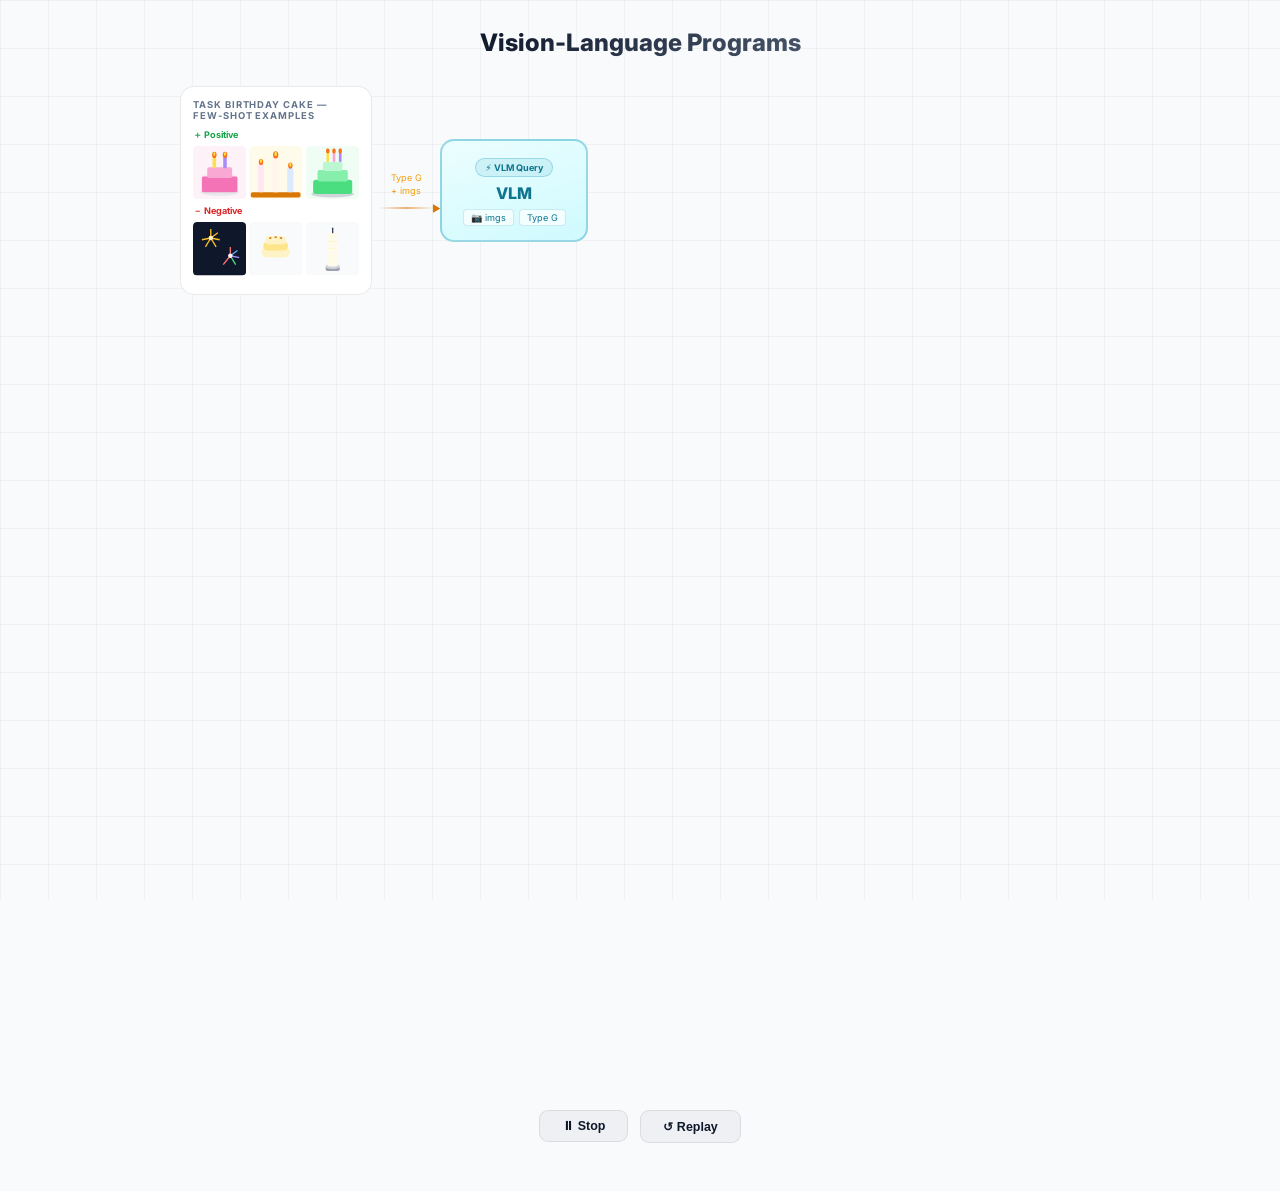
<file: docs/animation.html>
<!DOCTYPE html>
<html lang="en">

<head>
  <meta charset="UTF-8">
  <meta name="viewport" content="width=device-width, initial-scale=1">
  <title>VLP – Method Animation</title>
  <link
    href="https://fonts.googleapis.com/css2?family=Inter:wght@300;400;600;700;800;900&family=JetBrains+Mono:wght@400;600;700&display=swap"
    rel="stylesheet">
  <style>
    *,
    *::before,
    *::after {
      box-sizing: border-box;
      margin: 0;
      padding: 0;
    }

    :root {
      --bg: #f8fafc;
      --surface: #ffffff;
      --border: rgba(15, 23, 42, 0.09);
      --text: #0f172a;
      --muted: #64748b;
      --blue: #2563eb;
      --purple: #7c3aed;
      --amber: #d97706;
      --green: #059669;
    }

    html,
    body {
      width: 100%;
      min-height: 100%;
      background: var(--bg);
      color: var(--text);
      font-family: 'Inter', system-ui, sans-serif;
      overflow-x: hidden;
    }

    body::before {
      content: '';
      position: fixed;
      inset: 0;
      z-index: 0;
      pointer-events: none;
      background-image:
        linear-gradient(rgba(15, 23, 42, 0.04) 1px, transparent 1px),
        linear-gradient(90deg, rgba(15, 23, 42, 0.04) 1px, transparent 1px);
      background-size: 48px 48px;
    }

    #app {
      position: relative;
      z-index: 1;
      display: flex;
      flex-direction: column;
      align-items: center;
      padding: 28px 48px 48px;
    }

    /* ── Phase badge ── */
    #title-wrap {
      text-align: center;
      margin-bottom: 24px;
    }
    /* When embedded: hide title, tighten padding */
    body.in-iframe #title-wrap { display: none; }
    body.in-iframe #app { padding: 16px 32px 24px; }

    #main-title {
      font-size: 1.5rem;
      font-weight: 800;
      background: linear-gradient(135deg, #0f172a 0%, #475569 100%);
      -webkit-background-clip: text;
      -webkit-text-fill-color: transparent;
      margin-bottom: 5px;
    }

    #main-sub {
      font-size: 0.78rem;
      color: var(--muted);
      max-width: 560px;
      line-height: 1.6;
    }

    /* ── Content wrapper ── */
    #content-wrapper {
      position: relative;
      width: 100%;
      max-width: 920px;
      transition: height 0.7s cubic-bezier(0.4, 0, 0.2, 1);
    }

    /* ════════════════════════════════════════
       GROUNDING SECTION
    ════════════════════════════════════════ */
    #grounding-section {
      width: 100%;
      transition: opacity 0.6s ease, transform 0.6s ease, filter 0.6s ease;
    }

    #grounding-section.out {
      opacity: 0;
      transform: translateY(-12px) scale(0.97);
      filter: blur(3px);
      pointer-events: none;
      position: absolute; /* remove from flow so search section rises up */
      top: 0;
    }

    .s1-flow {
      display: grid;
      grid-template-columns: 192px 68px 148px 68px 242px;
      gap: 0;
      align-items: center;
      width: 100%;
    }

    /* Task box */
    .task-box {
      background: var(--surface);
      border: 1.5px solid var(--border);
      border-radius: 14px;
      padding: 12px;
    }

    .task-title {
      font-size: 0.59rem;
      font-weight: 700;
      text-transform: uppercase;
      letter-spacing: 0.1em;
      color: var(--muted);
      margin-bottom: 8px;
    }

    .img-col-label {
      font-size: 0.57rem;
      font-weight: 700;
      margin-bottom: 4px;
    }

    .img-col-label.pos {
      color: #16a34a;
    }

    .img-col-label.neg {
      color: #dc2626;
    }

    .img-grid {
      display: grid;
      grid-template-columns: repeat(3, 1fr);
      gap: 3px;
      margin-bottom: 6px;
    }

    .img-grid svg {
      display: block;
      width: 100%;
      border-radius: 4px;
    }

    /* Connector */
    .conn {
      display: flex;
      flex-direction: column;
      align-items: center;
      gap: 4px;
      padding: 0 6px;
    }

    .conn-lbl {
      font-size: 0.57rem;
      color: var(--muted);
      text-align: center;
      line-height: 1.4;
    }

    .conn-line {
      position: relative;
      width: 100%;
      height: 2px;
      background: rgba(15, 23, 42, 0.12);
      transition: background 0.5s ease;
    }

    .conn-line::after {
      content: '▶';
      position: absolute;
      right: -7px;
      top: 50%;
      transform: translateY(-50%);
      font-size: 0.6rem;
      color: rgba(15, 23, 42, 0.2);
      transition: color 0.5s ease;
    }

    .conn-line.lit {
      background: linear-gradient(90deg, rgba(217, 119, 6, 0), rgba(217, 119, 6, 0.55), rgba(217, 119, 6, 0));
    }

    .conn-line.lit::after {
      color: var(--amber);
    }

    /* VLM box */
    .vlm-box {
      background: linear-gradient(160deg, #ecfeff, #cffafe);
      border: 2px solid rgba(8, 145, 178, 0.35);
      border-radius: 14px;
      padding: 14px 10px;
      text-align: center;
      transition: box-shadow 0.5s, border-color 0.5s;
    }

    .vlm-box.live {
      animation: vlmPulse 1.8s ease infinite;
    }

    @keyframes vlmPulse {

      0%,
      100% {
        box-shadow: 0 0 0 0 rgba(8, 145, 178, 0.2);
        border-color: rgba(8, 145, 178, 0.35);
      }

      50% {
        box-shadow: 0 0 14px 3px rgba(8, 145, 178, 0.12);
        border-color: rgba(8, 145, 178, 0.7);
      }
    }

    .vlm-badge {
      display: inline-block;
      padding: 3px 9px;
      border-radius: 999px;
      background: rgba(8, 145, 178, 0.1);
      border: 1px solid rgba(8, 145, 178, 0.25);
      font-size: 0.57rem;
      font-weight: 700;
      color: #0e7490;
      margin-bottom: 6px;
    }

    .vlm-name {
      font-size: 1rem;
      font-weight: 800;
      color: #0e7490;
      margin-bottom: 6px;
    }

    .vlm-tags {
      display: flex;
      justify-content: center;
      gap: 5px;
      flex-wrap: wrap;
    }

    .vlm-tag {
      padding: 2px 7px;
      border-radius: 4px;
      background: rgba(255, 255, 255, 0.7);
      border: 1px solid rgba(8, 145, 178, 0.18);
      font-size: 0.57rem;
      color: #0e7490;
    }

    /* Symbols panel */
    .sym-panel {
      background: var(--surface);
      border: 1.5px solid var(--border);
      border-radius: 14px;
      padding: 12px;
    }

    .sym-grp {
      margin-bottom: 8px;
    }

    .sym-grp:last-child {
      margin-bottom: 0;
    }

    .sym-lbl {
      font-size: 0.55rem;
      font-weight: 700;
      text-transform: uppercase;
      letter-spacing: 0.08em;
      color: var(--muted);
      margin-bottom: 4px;
    }

    .chips {
      display: flex;
      flex-wrap: wrap;
      gap: 3px;
    }

    .chip {
      padding: 2px 8px;
      border-radius: 999px;
      font-size: 0.59rem;
      font-weight: 600;
    }

    .chip.obj {
      background: rgba(29, 78, 216, 0.09);
      border: 1px solid rgba(29, 78, 216, 0.2);
      color: #1d4ed8;
    }

    .chip.prop {
      background: rgba(29, 78, 216, 0.09);
      border: 1px solid rgba(29, 78, 216, 0.2);
      color: #1d4ed8;
    }

    .chip.act {
      background: rgba(29, 78, 216, 0.09);
      border: 1px solid rgba(29, 78, 216, 0.2);
      color: #1d4ed8;
    }

    /* ════════════════════════════════════════
       SEARCH SECTION (hidden initially)
    ════════════════════════════════════════ */
    #search-section {
      width: 100%;
      opacity: 0;
      transition: opacity 0.65s ease, transform 0.65s ease;
      transform: translateY(16px);
    }

    #search-section.shown {
      opacity: 1;
      transform: none;
    }

    /* Few-shot strip */
    #fewshot-strip {
      display: flex;
      align-items: center;
      gap: 10px;
      flex-wrap: wrap;
      padding: 8px 14px;
      background: var(--surface);
      border: 1.5px solid var(--border);
      border-radius: 12px;
      margin-bottom: 12px;
    }

    .fewshot-lbl {
      font-size: 0.57rem;
      font-weight: 700;
      text-transform: uppercase;
      letter-spacing: 0.07em;
      color: var(--muted);
      white-space: nowrap;
      flex-shrink: 0;
    }

    .fewshot-group {
      display: flex;
      align-items: center;
      gap: 4px;
    }

    .fewshot-sign {
      font-size: 0.62rem;
      font-weight: 800;
      width: 10px;
      text-align: center;
      flex-shrink: 0;
    }

    .fewshot-sign.pos {
      color: #059669;
    }

    .fewshot-sign.neg {
      color: #e11d48;
    }

    .fewshot-img {
      width: 36px;
      height: 36px;
      border-radius: 5px;
      overflow: hidden;
      border: 1px solid var(--border);
      flex-shrink: 0;
    }

    .fewshot-img svg {
      width: 100%;
      height: 100%;
      display: block;
    }

    .fewshot-sep {
      width: 1px;
      height: 36px;
      background: var(--border);
      flex-shrink: 0;
      margin: 0 2px;
    }

    /* IMG token chip */
    .img-tok {
      background: rgba(8, 145, 178, 0.1);
      border: 1px solid rgba(8, 145, 178, 0.28);
      border-radius: 3px;
      padding: 0 3px;
    }

    /* DSL bar */
    #dsl-bar {
      display: flex;
      flex-direction: column;
      width: 100%;
      background: var(--surface);
      border: 1.5px solid var(--border);
      border-radius: 14px;
      margin-bottom: 14px;
      overflow: hidden;
    }

    .dsl-title-row {
      display: flex;
      align-items: center;
      justify-content: space-between;
      padding: 8px 16px;
      border-bottom: 1px solid var(--border);
      background: rgba(15, 23, 42, 0.02);
    }

    .dsl-title-text {
      font-size: 0.72rem;
      font-weight: 800;
      letter-spacing: 0.06em;
      text-transform: uppercase;
      background: linear-gradient(90deg, #1d4ed8, #6d28d9, #b45309);
      -webkit-background-clip: text;
      -webkit-text-fill-color: transparent;
    }

    .dsl-title-sub {
      font-size: 0.6rem;
      color: var(--muted);
      font-style: italic;
    }

    .dsl-cols {
      display: grid;
      grid-template-columns: 1fr 1px 1fr 1px 1fr;
    }

    .dsl-divider {
      background: var(--border);
    }

    .dsl-section {
      padding: 11px 14px;
    }

    .dsl-section.dsl-v {
      background: rgba(8, 145, 178, 0.07);
    }

    .dsl-section.dsl-f {
      background: rgba(180, 83, 9, 0.07);
    }

    .dsl-section.dsl-o {
      background: rgba(100, 116, 139, 0.07);
    }

    .dsl-sec-head {
      display: flex;
      align-items: center;
      gap: 6px;
      margin-bottom: 8px;
    }

    .dsl-sec-icon {
      width: 22px;
      height: 22px;
      border-radius: 6px;
      flex-shrink: 0;
      display: flex;
      align-items: center;
      justify-content: center;
      font-size: 0.75rem;
    }

    .dsl-sec-title {
      font-size: 0.68rem;
      font-weight: 700;
    }

    .dsl-sec-sub {
      font-size: 0.57rem;
      color: var(--muted);
    }

    .dsl-fns {
      display: flex;
      flex-direction: column;
      gap: 3px;
    }

    .dsl-fn {
      font-family: 'JetBrains Mono', monospace;
      font-size: 0.58rem;
      color: #475569;
      padding: 2px 0;
      white-space: nowrap;
    }

    .dsl-fn .fn {
      color: #92400e;
    }

    /* yellow — symbolic functions */
    .dsl-fn .vf {
      color: #0e7490;
    }

    /* turquoise — VLM functions */
    .dsl-fn .sym {
      color: #1d4ed8;
    }

    /* blue — symbols / args */
    .dsl-fn .ret {
      color: #94a3b8;
      font-size: 0.53rem;
    }

    .dsl-ops {
      display: flex;
      flex-wrap: wrap;
      gap: 4px;
      margin-top: 2px;
    }

    .dsl-op {
      padding: 2px 8px;
      border-radius: 5px;
      font-family: 'JetBrains Mono', monospace;
      font-size: 0.6rem;
      font-weight: 600;
      background: rgba(100, 116, 139, 0.08);
      border: 1px solid rgba(100, 116, 139, 0.2);
      color: #475569;
    }

    /* Symbols strip at the bottom of DSL bar */
    .dsl-sym-strip {
      display: flex;
      align-items: center;
      gap: 6px;
      flex-wrap: wrap;
      padding: 8px 14px;
      border-top: 1px solid var(--border);
      background: rgba(15, 23, 42, 0.015);
    }

    .dsl-sym-lbl {
      font-size: 0.57rem;
      font-weight: 700;
      text-transform: uppercase;
      letter-spacing: 0.08em;
      color: var(--muted);
      margin-right: 2px;
      white-space: nowrap;
    }

    /* DSL bar reveal animation */
    @keyframes dslReveal {
      0% {
        opacity: 0;
        transform: translateY(-8px);
        filter: brightness(1.04);
      }

      60% {
        filter: brightness(1.01);
      }

      100% {
        opacity: 1;
        transform: none;
        filter: brightness(1);
      }
    }

    #dsl-bar.revealed {
      animation: dslReveal 0.7s cubic-bezier(0.22, 1, 0.36, 1) forwards;
    }

    /* Search layout */
    .s3-layout {
      display: grid;
      grid-template-columns: 316px 1fr;
      gap: 14px;
      align-items: start;
    }

    .panel {
      background: var(--surface);
      border: 1.5px solid var(--border);
      border-radius: 14px;
      padding: 13px 13px;
      overflow: hidden;
      min-width: 0;
    }

    .panel-title {
      font-size: 0.57rem;
      font-weight: 700;
      text-transform: uppercase;
      letter-spacing: 0.1em;
      color: var(--muted);
      margin-bottom: 10px;
    }

    /* Tree */
    .tree-row {
      display: flex;
      align-items: flex-start;
      gap: 4px;
      margin-bottom: 4px;
      min-width: 0;
      opacity: 0;
      transform: translateX(-8px);
      transition: opacity 0.35s ease, transform 0.35s ease;
    }

    .tree-row.shown {
      opacity: 1;
      transform: none;
    }

    .t-branch {
      color: rgba(100, 116, 139, 0.45);
      font-size: 0.58rem;
      flex-shrink: 0;
      padding-top: 2px;
    }

    .t-pill {
      display: inline;
      min-width: 0;
      padding: 2px 8px;
      border-radius: 6px;
      font-family: 'JetBrains Mono', monospace;
      font-size: 0.57rem;
      font-weight: 600;
      word-break: break-word;
      overflow-wrap: anywhere;
      line-height: 1.55;
    }

    .t-pill.root {
      background: rgba(124, 58, 237, 0.09);
      border: 1px solid rgba(124, 58, 237, 0.28);
      color: #5b21b6;
    }

    .t-pill.fn {
      background: rgba(180, 83, 9, 0.08);
      border: 1px solid rgba(180, 83, 9, 0.22);
      color: #92400e;
    }

    /* yellow - symbolic functions */
    .t-pill.vf {
      background: rgba(8, 145, 178, 0.09);
      border: 1px solid rgba(8, 145, 178, 0.25);
      color: #0e7490;
    }

    /* turquoise - VLM functions */
    .t-pill.sym {
      background: rgba(29, 78, 216, 0.09);
      border: 1px solid rgba(29, 78, 216, 0.2);
      color: #1d4ed8;
    }

    /* blue - symbols */
    .t-pill.op {
      background: rgba(100, 116, 139, 0.08);
      border: 1px solid rgba(100, 116, 139, 0.2);
      color: #475569;
    }

    /* gray - operators */
    .t-pill.winner {
      background: rgba(5, 150, 105, 0.12);
      border: 1.5px solid #059669;
      color: #064e3b;
    }

    .t-prob {
      font-size: 0.55rem;
      color: var(--muted);
      margin-left: 3px;
    }

    /* Dist */
    .dist-sep {
      margin-top: 10px;
      padding-top: 10px;
      border-top: 1px solid var(--border);
    }

    .dist-title {
      font-size: 0.55rem;
      font-style: italic;
      color: var(--muted);
      margin-bottom: 7px;
    }

    .dist-row {
      display: flex;
      align-items: center;
      gap: 5px;
      margin-bottom: 5px;
    }

    .dist-name {
      font-family: 'JetBrains Mono', monospace;
      font-size: 0.56rem;
      color: #64748b;
      min-width: 86px;
    }

    .dist-track {
      flex: 1;
      height: 5px;
      background: rgba(15, 23, 42, 0.07);
      border-radius: 3px;
      overflow: hidden;
    }

    .dist-bar {
      height: 100%;
      border-radius: 3px;
      width: 0;
      transition: width 1.1s cubic-bezier(0.22, 1, 0.36, 1);
    }

    .dist-bar.h {
      background: var(--blue);
    }

    .dist-bar.m {
      background: var(--purple);
    }

    .dist-bar.l {
      background: #cbd5e1;
    }

    .dist-val {
      font-family: 'JetBrains Mono', monospace;
      font-size: 0.56rem;
      color: var(--muted);
      min-width: 28px;
    }

    /* Program items */
    .eval-title {
      font-size: 0.57rem;
      font-weight: 700;
      text-transform: uppercase;
      letter-spacing: 0.1em;
      color: var(--muted);
      margin-bottom: 10px;
    }

    .prog-item {
      position: relative;
      overflow: hidden;
      background: #fafafa;
      border: 1px solid var(--border);
      border-radius: 10px;
      padding: 8px 10px;
      margin-bottom: 6px;
      display: flex;
      align-items: flex-start;
      gap: 8px;
      opacity: 0;
      transform: translateX(12px);
      transition: opacity 0.4s ease, transform 0.4s ease,
        border-color 0.45s, background 0.45s, box-shadow 0.45s;
    }

    .prog-item.shown {
      opacity: 1;
      transform: none;
    }

    .prog-item.evaluating {
      border-color: rgba(37, 99, 235, 0.35);
      background: rgba(37, 99, 235, 0.03);
    }

    .prog-item.evaluating::after {
      content: '';
      position: absolute;
      inset: 0;
      background: linear-gradient(90deg, transparent 0%, rgba(37, 99, 235, 0.12) 50%, transparent 100%);
      background-size: 200% 100%;
      animation: scanSlide 0.85s ease infinite;
    }

    @keyframes scanSlide {
      from {
        background-position: -100% 0;
      }

      to {
        background-position: 200% 0;
      }
    }

    .prog-item.best {
      border-color: var(--green);
      background: rgba(5, 150, 105, 0.05);
      animation: bestGlow 2.2s ease infinite;
    }

    @keyframes bestGlow {

      0%,
      100% {
        box-shadow: 0 0 0 2px rgba(5, 150, 105, 0.08);
      }

      50% {
        box-shadow: 0 0 0 4px rgba(5, 150, 105, 0.15);
      }
    }

    .prog-rank {
      font-size: 0.62rem;
      font-weight: 800;
      color: var(--muted);
      min-width: 22px;
      padding-top: 2px;
      transition: color 0.4s;
    }

    .prog-item.best .prog-rank {
      color: var(--green);
    }

    .prog-code {
      flex: 1;
      font-family: 'JetBrains Mono', monospace;
      font-size: 0.58rem;
      color: #334155;
      line-height: 1.55;
    }

    .prog-code .kw {
      color: #64748b;
      font-weight: 600;
    }

    /* gray — operators */
    .prog-code .fn {
      color: #92400e;
    }

    /* yellow — symbolic functions */
    .prog-code .vf {
      color: #0e7490;
    }

    /* turquoise — VLM functions */
    .prog-code .sym {
      color: #1d4ed8;
    }

    /* blue — symbols */
    .prog-right {
      display: flex;
      flex-direction: row;
      align-items: center;
      gap: 6px;
      flex-shrink: 0;
    }

    .prog-score {
      font-family: 'JetBrains Mono', monospace;
      font-size: 0.76rem;
      font-weight: 700;
      color: var(--muted);
      transition: color 0.4s;
      min-width: 38px;
      text-align: right;
    }

    .prog-item.best .prog-score {
      color: var(--green);
    }

    .eval-header {
      display: flex;
      align-items: center;
      gap: 8px;
      padding: 0 8px 5px 8px;
      border-bottom: 1px solid var(--border);
      margin-bottom: 6px;
    }

    .eval-header-rank {
      width: 22px;
      flex-shrink: 0;
    }

    .eval-header-prog {
      flex: 1;
      font-size: 0.56rem;
      font-weight: 700;
      text-transform: uppercase;
      letter-spacing: 0.07em;
      color: var(--muted);
    }

    .eval-header-acc {
      font-size: 0.56rem;
      font-weight: 700;
      text-transform: uppercase;
      letter-spacing: 0.07em;
      color: var(--muted);
      min-width: 38px;
      text-align: right;
      flex-shrink: 0;
    }

    .prog-star {
      font-size: 0.68rem;
      opacity: 0;
      transition: opacity 0.4s;
    }

    .prog-item.best .prog-star {
      opacity: 1;
    }

    /* Best result */
    .best-result {
      margin-top: 8px;
      padding: 10px 12px;
      background: linear-gradient(135deg, rgba(5, 150, 105, 0.06), rgba(37, 99, 235, 0.04));
      border: 1.5px solid rgba(5, 150, 105, 0.3);
      border-radius: 12px;
      opacity: 0;
      transform: translateY(8px);
      transition: opacity 0.5s ease, transform 0.5s ease;
    }

    .best-result.shown {
      opacity: 1;
      transform: none;
    }

    .best-result-lbl {
      font-size: 0.58rem;
      font-weight: 700;
      text-transform: uppercase;
      letter-spacing: 0.1em;
      color: var(--green);
      margin-bottom: 5px;
    }

    .best-result-code {
      font-family: 'JetBrains Mono', monospace;
      font-size: 0.65rem;
      color: #334155;
      line-height: 1.7;
    }

    .best-result-code .kw {
      color: #64748b;
      font-weight: 600;
    }

    /* gray — operators */
    .best-result-code .fn {
      color: #92400e;
    }

    /* yellow — symbolic functions */
    .best-result-code .vf {
      color: #0e7490;
    }

    /* turquoise — VLM functions */
    .best-result-code .sym {
      color: #1d4ed8;
    }

    /* blue — symbols */
    .best-result-acc {
      margin-top: 6px;
      font-family: 'JetBrains Mono', monospace;
      font-size: 0.65rem;
      color: var(--green);
    }

    /* ── Reveal helper ── */
    .r {
      opacity: 0;
      transform: translateY(9px) scale(0.96);
      transition: opacity 0.4s ease, transform 0.4s ease;
    }

    .r.shown {
      opacity: 1;
      transform: none;
    }

    /* ── Controls ── */
    #controls {
      display: flex;
      justify-content: center;
      align-items: center;
      gap: 12px;
      margin-top: 28px;
    }


    .ctrl-btn {
      padding: 8px 22px;
      border-radius: 9px;
      font-size: 0.78rem;
      font-weight: 600;
      border: 1px solid var(--border);
      background: rgba(15, 23, 42, 0.04);
      color: var(--text);
      cursor: pointer;
      transition: background 0.2s, border-color 0.2s;
    }

    .ctrl-btn:hover {
      background: rgba(15, 23, 42, 0.07);
      border-color: rgba(15, 23, 42, 0.18);
    }

    .ctrl-btn.primary {
      background: rgba(37, 99, 235, 0.08);
      border-color: rgba(37, 99, 235, 0.25);
      color: #1d4ed8;
    }

    .ctrl-btn.primary:hover {
      background: rgba(37, 99, 235, 0.14);
    }
  </style>
</head>

<body>
  <div id="app">

    <!-- Title -->
    <div id="title-wrap">
      <h1 id="main-title">Vision-Language Programs</h1>
      <!-- <p id="main-sub">Symbol grounding with a VLM → typed DSL → heap search over programs → best program p*</p> -->
    </div>

    <!-- Content wrapper -->
    <div id="content-wrapper">

      <!-- ════ GROUNDING ════ -->
      <div id="grounding-section">
        <div class="s1-flow">

          <!-- Task X -->
          <div class="task-box r" id="s1-task">
            <div class="task-title">Task Birthday Cake — few-shot examples</div>
            <div class="img-col-label pos">＋ Positive</div>
            <div class="img-grid">
              <svg viewBox="0 0 60 60" fill="none" xmlns="http://www.w3.org/2000/svg">
                <rect width="60" height="60" fill="#fdf2f8" rx="4" />
                <ellipse cx="30" cy="52" rx="22" ry="4" fill="#e5e7eb" />
                <rect x="10" y="34" width="40" height="18" rx="2" fill="#f472b6" />
                <path d="M10,34 Q15,29 20,34 Q25,29 30,34 Q35,29 40,34 Q45,29 50,34" fill="#fce7f3" />
                <rect x="16" y="24" width="28" height="12" rx="2" fill="#f9a8d4" />
                <rect x="22" y="12" width="4" height="13" rx="1" fill="#fde047" />
                <rect x="34" y="12" width="4" height="13" rx="1" fill="#a78bfa" />
                <ellipse cx="24" cy="10" rx="2.5" ry="3.5" fill="#f97316" />
                <ellipse cx="36" cy="10" rx="2.5" ry="3.5" fill="#f97316" />
                <ellipse cx="24" cy="9" rx="1.2" ry="2" fill="#fde047" />
                <ellipse cx="36" cy="9" rx="1.2" ry="2" fill="#fde047" />
              </svg>
              <svg viewBox="0 0 60 60" fill="none" xmlns="http://www.w3.org/2000/svg">
                <rect width="60" height="60" fill="#fffbeb" rx="4" />
                <rect x="2" y="52" width="56" height="6" rx="2" fill="#d97706" />
                <rect x="26" y="12" width="8" height="40" rx="2" fill="#fff7ed" />
                <ellipse cx="30" cy="10" rx="3" ry="4" fill="#f97316" />
                <ellipse cx="30" cy="9" rx="1.5" ry="2.5" fill="#fde047" />
                <rect x="10" y="20" width="7" height="32" rx="2" fill="#fce7f3" />
                <ellipse cx="13.5" cy="18" rx="2.5" ry="3.5" fill="#f97316" />
                <ellipse cx="13.5" cy="17" rx="1.2" ry="2.2" fill="#fde047" />
                <rect x="43" y="24" width="7" height="28" rx="2" fill="#dbeafe" />
                <ellipse cx="46.5" cy="22" rx="2.5" ry="3.5" fill="#f97316" />
                <ellipse cx="46.5" cy="21" rx="1.2" ry="2.2" fill="#fde047" />
              </svg>
              <svg viewBox="0 0 60 60" fill="none" xmlns="http://www.w3.org/2000/svg">
                <rect width="60" height="60" fill="#f0fdf4" rx="4" />
                <ellipse cx="30" cy="54" rx="24" ry="4" fill="#d1d5db" />
                <rect x="8" y="38" width="44" height="16" rx="3" fill="#4ade80" />
                <rect x="13" y="27" width="34" height="13" rx="2" fill="#86efac" />
                <rect x="19" y="18" width="22" height="10" rx="2" fill="#bbf7d0" />
                <rect x="23" y="7" width="3" height="11" rx="1" fill="#fde047" />
                <rect x="30" y="7" width="3" height="11" rx="1" fill="#f9a8d4" />
                <rect x="37" y="7" width="3" height="11" rx="1" fill="#a78bfa" />
                <ellipse cx="24.5" cy="5.5" rx="2" ry="3" fill="#f97316" />
                <ellipse cx="31.5" cy="5.5" rx="2" ry="3" fill="#f97316" />
                <ellipse cx="38.5" cy="5.5" rx="2" ry="3" fill="#f97316" />
              </svg>
            </div>
            <div class="img-col-label neg">－ Negative</div>
            <div class="img-grid">
              <svg viewBox="0 0 60 60" fill="none" xmlns="http://www.w3.org/2000/svg">
                <rect width="60" height="60" fill="#0f172a" rx="4" />
                <line x1="20" y1="18" x2="20" y2="8" stroke="#fbbf24" stroke-width="1.5" />
                <line x1="20" y1="18" x2="28" y2="12" stroke="#fbbf24" stroke-width="1.5" />
                <line x1="20" y1="18" x2="30" y2="20" stroke="#fbbf24" stroke-width="1.5" />
                <line x1="20" y1="18" x2="26" y2="28" stroke="#fbbf24" stroke-width="1.5" />
                <line x1="20" y1="18" x2="14" y2="28" stroke="#fbbf24" stroke-width="1.5" />
                <line x1="20" y1="18" x2="10" y2="20" stroke="#fbbf24" stroke-width="1.5" />
                <circle cx="20" cy="18" r="2.5" fill="#fef3c7" />
                <line x1="42" y1="38" x2="42" y2="28" stroke="#f87171" stroke-width="1.5" />
                <line x1="42" y1="38" x2="50" y2="32" stroke="#60a5fa" stroke-width="1.5" />
                <line x1="42" y1="38" x2="52" y2="40" stroke="#a78bfa" stroke-width="1.5" />
                <line x1="42" y1="38" x2="48" y2="48" stroke="#4ade80" stroke-width="1.5" />
                <line x1="42" y1="38" x2="34" y2="48" stroke="#f87171" stroke-width="1.5" />
                <circle cx="42" cy="38" r="2.5" fill="#fef2f2" />
              </svg>
              <svg viewBox="0 0 60 60" fill="none" xmlns="http://www.w3.org/2000/svg">
                <rect width="60" height="60" fill="#f8fafc" rx="4" />
                <rect x="14" y="28" width="32" height="12" rx="6" fill="#fef3c7" />
                <rect x="16" y="22" width="28" height="10" rx="5" fill="#fde68a" />
                <rect x="18" y="16" width="24" height="9" rx="4" fill="#fef3c7" />
                <ellipse cx="24" cy="18" rx="1.5" ry="1" fill="#d97706" transform="rotate(-20 24 18)" />
                <ellipse cx="30" cy="17" rx="1.5" ry="1" fill="#d97706" />
                <ellipse cx="36" cy="18" rx="1.5" ry="1" fill="#d97706" transform="rotate(20 36 18)" />
              </svg>
              <svg viewBox="0 0 60 60" fill="none" xmlns="http://www.w3.org/2000/svg">
                <rect width="60" height="60" fill="#f8fafc" rx="4" />
                <rect x="22" y="50" width="16" height="5" rx="2" fill="#9ca3af" />
                <ellipse cx="30" cy="50" rx="8" ry="3" fill="#d1d5db" />
                <rect x="24" y="12" width="12" height="38" rx="3" fill="#fffbeb" />
                <line x1="24" y1="22" x2="36" y2="22" stroke="#fef3c7" stroke-width="0.8" />
                <line x1="24" y1="30" x2="36" y2="30" stroke="#fef3c7" stroke-width="0.8" />
                <line x1="30" y1="12" x2="30" y2="7" stroke="#374151" stroke-width="1.5" stroke-linecap="round" />
              </svg>
            </div>
          </div>

          <!-- Connector 1 -->
          <div class="conn r" id="s1-c1">
            <div class="conn-lbl" style="color:#f59e0b">Type G<br>+ imgs</div>
            <div class="conn-line" id="cl1" style="margin-top:5px"></div>
          </div>

          <!-- VLM -->
          <div class="vlm-box r" id="s1-vlm">
            <div class="vlm-badge">⚡ VLM Query</div>
            <div class="vlm-name">VLM</div>
            <div class="vlm-tags">
              <span class="vlm-tag">📷 imgs</span>
              <span class="vlm-tag">Type G</span>
            </div>
          </div>

          <!-- Connector 2 -->
          <div class="conn r" id="s1-c2">
            <div class="conn-lbl">symbols</div>
            <div class="conn-line" id="cl2" style="margin-top:5px"></div>
          </div>

          <!-- Symbols -->
          <div class="sym-panel r" id="s1-syms">
            <div class="sym-grp">
              <div class="sym-lbl">Objects</div>
              <div class="chips">
                <span class="chip obj r" id="o1">cake</span>
                <span class="chip obj r" id="o2">candles</span>
                <span class="chip obj r" id="o3">fire</span>
                <span class="chip obj r" id="o4">person</span>
              </div>
            </div>
            <div class="sym-grp">
              <div class="sym-lbl">Properties</div>
              <div class="chips">
                <span class="chip prop r" id="p1">colorful</span>
                <span class="chip prop r" id="p2">lit</span>
                <span class="chip prop r" id="p3">decorated</span>
              </div>
            </div>
            <div class="sym-grp">
              <div class="sym-lbl">Actions</div>
              <div class="chips">
                <span class="chip act r" id="a1">blow</span>
                <span class="chip act r" id="a2">burn</span>
              </div>
            </div>
          </div>

        </div><!-- /s1-flow -->
      </div><!-- /grounding-section -->

      <!-- ════ SEARCH SECTION ════ -->
      <div id="search-section">

        <!-- Few-shot strip -->
        <div id="fewshot-strip">
          <span class="fewshot-lbl">Task Birthday Cake — few-shot examples</span>
          <div class="fewshot-group">
            <span class="fewshot-sign pos">＋</span>
            <div class="fewshot-img"><svg viewBox="0 0 60 60" fill="none" xmlns="http://www.w3.org/2000/svg">
                <rect width="60" height="60" fill="#fdf2f8" rx="4" />
                <ellipse cx="30" cy="52" rx="22" ry="4" fill="#e5e7eb" />
                <rect x="10" y="34" width="40" height="18" rx="2" fill="#f472b6" />
                <path d="M10,34 Q15,29 20,34 Q25,29 30,34 Q35,29 40,34 Q45,29 50,34" fill="#fce7f3" />
                <rect x="16" y="24" width="28" height="12" rx="2" fill="#f9a8d4" />
                <rect x="22" y="12" width="4" height="13" rx="1" fill="#fde047" />
                <rect x="34" y="12" width="4" height="13" rx="1" fill="#a78bfa" />
                <ellipse cx="24" cy="10" rx="2.5" ry="3.5" fill="#f97316" />
                <ellipse cx="36" cy="10" rx="2.5" ry="3.5" fill="#f97316" />
                <ellipse cx="24" cy="9" rx="1.2" ry="2" fill="#fde047" />
                <ellipse cx="36" cy="9" rx="1.2" ry="2" fill="#fde047" />
              </svg></div>
            <div class="fewshot-img"><svg viewBox="0 0 60 60" fill="none" xmlns="http://www.w3.org/2000/svg">
                <rect width="60" height="60" fill="#fffbeb" rx="4" />
                <rect x="2" y="52" width="56" height="6" rx="2" fill="#d97706" />
                <rect x="26" y="12" width="8" height="40" rx="2" fill="#fff7ed" />
                <ellipse cx="30" cy="10" rx="3" ry="4" fill="#f97316" />
                <ellipse cx="30" cy="9" rx="1.5" ry="2.5" fill="#fde047" />
                <rect x="10" y="20" width="7" height="32" rx="2" fill="#fce7f3" />
                <ellipse cx="13.5" cy="18" rx="2.5" ry="3.5" fill="#f97316" />
                <ellipse cx="13.5" cy="17" rx="1.2" ry="2.2" fill="#fde047" />
                <rect x="43" y="24" width="7" height="28" rx="2" fill="#dbeafe" />
                <ellipse cx="46.5" cy="22" rx="2.5" ry="3.5" fill="#f97316" />
                <ellipse cx="46.5" cy="21" rx="1.2" ry="2.2" fill="#fde047" />
              </svg></div>
            <div class="fewshot-img"><svg viewBox="0 0 60 60" fill="none" xmlns="http://www.w3.org/2000/svg">
                <rect width="60" height="60" fill="#f0fdf4" rx="4" />
                <ellipse cx="30" cy="54" rx="24" ry="4" fill="#d1d5db" />
                <rect x="8" y="38" width="44" height="16" rx="3" fill="#4ade80" />
                <rect x="13" y="27" width="34" height="13" rx="2" fill="#86efac" />
                <rect x="19" y="18" width="22" height="10" rx="2" fill="#bbf7d0" />
                <rect x="23" y="7" width="3" height="11" rx="1" fill="#fde047" />
                <rect x="30" y="7" width="3" height="11" rx="1" fill="#f9a8d4" />
                <rect x="37" y="7" width="3" height="11" rx="1" fill="#a78bfa" />
                <ellipse cx="24.5" cy="5.5" rx="2" ry="3" fill="#f97316" />
                <ellipse cx="31.5" cy="5.5" rx="2" ry="3" fill="#f97316" />
                <ellipse cx="38.5" cy="5.5" rx="2" ry="3" fill="#f97316" />
              </svg></div>
          </div>
          <div class="fewshot-sep"></div>
          <div class="fewshot-group">
            <span class="fewshot-sign neg">－</span>
            <div class="fewshot-img"><svg viewBox="0 0 60 60" fill="none" xmlns="http://www.w3.org/2000/svg">
                <rect width="60" height="60" fill="#0f172a" rx="4" />
                <line x1="20" y1="18" x2="20" y2="8" stroke="#fbbf24" stroke-width="1.5" />
                <line x1="20" y1="18" x2="28" y2="12" stroke="#fbbf24" stroke-width="1.5" />
                <line x1="20" y1="18" x2="30" y2="20" stroke="#fbbf24" stroke-width="1.5" />
                <line x1="20" y1="18" x2="26" y2="28" stroke="#fbbf24" stroke-width="1.5" />
                <line x1="20" y1="18" x2="14" y2="28" stroke="#fbbf24" stroke-width="1.5" />
                <line x1="20" y1="18" x2="10" y2="20" stroke="#fbbf24" stroke-width="1.5" />
                <circle cx="20" cy="18" r="2.5" fill="#fef3c7" />
                <line x1="42" y1="38" x2="42" y2="28" stroke="#f87171" stroke-width="1.5" />
                <line x1="42" y1="38" x2="50" y2="32" stroke="#60a5fa" stroke-width="1.5" />
                <line x1="42" y1="38" x2="52" y2="40" stroke="#a78bfa" stroke-width="1.5" />
                <line x1="42" y1="38" x2="48" y2="48" stroke="#4ade80" stroke-width="1.5" />
                <line x1="42" y1="38" x2="34" y2="48" stroke="#f87171" stroke-width="1.5" />
                <circle cx="42" cy="38" r="2.5" fill="#fef2f2" />
              </svg></div>
            <div class="fewshot-img"><svg viewBox="0 0 60 60" fill="none" xmlns="http://www.w3.org/2000/svg">
                <rect width="60" height="60" fill="#f8fafc" rx="4" />
                <rect x="14" y="28" width="32" height="12" rx="6" fill="#fef3c7" />
                <rect x="16" y="22" width="28" height="10" rx="5" fill="#fde68a" />
                <rect x="18" y="16" width="24" height="9" rx="4" fill="#fef3c7" />
                <ellipse cx="24" cy="18" rx="1.5" ry="1" fill="#d97706" transform="rotate(-20 24 18)" />
                <ellipse cx="30" cy="17" rx="1.5" ry="1" fill="#d97706" />
                <ellipse cx="36" cy="18" rx="1.5" ry="1" fill="#d97706" transform="rotate(20 36 18)" />
              </svg></div>
            <div class="fewshot-img"><svg viewBox="0 0 60 60" fill="none" xmlns="http://www.w3.org/2000/svg">
                <rect width="60" height="60" fill="#f8fafc" rx="4" />
                <rect x="22" y="50" width="16" height="5" rx="2" fill="#9ca3af" />
                <ellipse cx="30" cy="50" rx="8" ry="3" fill="#d1d5db" />
                <rect x="24" y="12" width="12" height="38" rx="3" fill="#fffbeb" />
                <line x1="24" y1="22" x2="36" y2="22" stroke="#fef3c7" stroke-width="0.8" />
                <line x1="24" y1="30" x2="36" y2="30" stroke="#fef3c7" stroke-width="0.8" />
                <line x1="30" y1="12" x2="30" y2="7" stroke="#374151" stroke-width="1.5" stroke-linecap="round" />
              </svg></div>
          </div>
        </div>

        <!-- DSL bar -->
        <div id="dsl-bar">

          <!-- Title row -->
          <div class="dsl-title-row">
            <span class="dsl-title-text">Domain-Specific Language</span>
            <span class="dsl-title-sub">V ∪ F ∪ O &nbsp;·&nbsp; typed PCFG &nbsp;·&nbsp; search</span>
          </div>

          <!-- Three-column function sections -->
          <div class="dsl-cols">
            <div class="dsl-section dsl-v">
              <div class="dsl-sec-head">
                <div class="dsl-sec-icon" style="background:rgba(8,145,178,0.18)">🔭</div>
                <div>
                  <div class="dsl-sec-title">VLM Functions <em>V</em></div>
                  <div class="dsl-sec-sub">perception interface</div>
                </div>
              </div>
              <div class="dsl-fns">
                <div class="dsl-fn"><span class="vf">get_objects</span>(<span class="sym">IMG</span>, <span
                    class="sym">obj</span>) <span class="ret">→ list[float]</span></div>
                <div class="dsl-fn"><span class="vf">get_actions</span>(<span class="sym">IMG</span>, <span
                    class="sym">action</span>) <span class="ret">→ list[float]</span></div>
              </div>
            </div>

            <div class="dsl-divider"></div>

            <div class="dsl-section dsl-f">
              <div class="dsl-sec-head">
                <div class="dsl-sec-icon" style="background:rgba(180,83,9,0.18)">🧮</div>
                <div>
                  <div class="dsl-sec-title">Symbolic Functions <em>F</em></div>
                  <div class="dsl-sec-sub">reasoning primitives</div>
                </div>
              </div>
              <div class="dsl-fns">
                <div class="dsl-fn"><span class="fn">exists_object</span>(<span class="sym">s</span>, <span
                    class="sym">obj</span>) <span class="ret">→ bool</span></div>
                <div class="dsl-fn"><span class="fn">count_object</span>(<span class="sym">s</span>, <span
                    class="sym">obj</span>) <span class="ret">→ int</span></div>
                <div class="dsl-fn"><span class="fn">exists_obj_with_property</span>(<span class="sym">s</span>,<span
                    class="sym">o</span>,<span class="sym">p</span>) <span class="ret">→ bool</span></div>
              </div>
            </div>

            <div class="dsl-divider"></div>

            <div class="dsl-section dsl-o">
              <div class="dsl-sec-head">
                <div class="dsl-sec-icon" style="background:rgba(100,116,139,0.18)">⚙️</div>
                <div>
                  <div class="dsl-sec-title">Operators <em>O</em></div>
                  <div class="dsl-sec-sub">logical composition</div>
                </div>
              </div>
              <div class="dsl-ops">
                <span class="dsl-op">and</span>
                <span class="dsl-op">or</span>
                <span class="dsl-op">xor</span>
                <span class="dsl-op">not</span>
                <span class="dsl-op">eq?</span>
                <span class="dsl-op">gt?</span>
              </div>
            </div>
          </div><!-- /dsl-cols -->

          <!-- Grounded symbols strip -->
          <div class="dsl-sym-strip">
            <span class="dsl-sym-lbl">Grounded Symbols →</span>
            <span class="chip obj">cake</span>
            <span class="chip obj">candles</span>
            <span class="chip obj">fire</span>
            <span class="chip obj">person</span>
            <span class="chip prop">colorful</span>
            <span class="chip prop">lit</span>
            <span class="chip prop">decorated</span>
            <span class="chip act">blow</span>
            <span class="chip act">burn</span>
          </div>

        </div><!-- /dsl-bar -->

        <!-- Search layout -->
        <div class="s3-layout">

          <!-- Left: tree + dist -->
          <div style="display:flex;flex-direction:column;gap:12px">

            <div class="panel">
              <div class="panel-title">Search Tree (PCFG)</div>
              <div class="tree-row" id="tr-root"><span class="t-pill root">bool</span></div>
              <div class="tree-row" id="tr-1" style="padding-left:12px"><span class="t-branch">└─</span><span
                  class="t-pill fn">exists_object(s, ·)</span></div>
              <div class="tree-row" id="tr-2" style="padding-left:22px"><span class="t-branch">└─</span><span
                  class="t-pill vf">get_objects(IMG)</span></div>
              <div class="tree-row" id="tr-3" style="padding-left:32px"><span class="t-branch">├─</span><span
                  class="t-pill sym">cake</span><span class="t-prob">0.86</span></div>
              <div class="tree-row" id="tr-4" style="padding-left:32px"><span class="t-branch">├─</span><span
                  class="t-pill sym">candles</span><span class="t-prob">0.67</span></div>
              <div class="tree-row" id="tr-5" style="padding-left:32px"><span class="t-branch">└─</span><span
                  class="t-pill sym" style="opacity:0.45">person</span><span class="t-prob"
                  style="opacity:0.45">0.08</span></div>
              <div class="tree-row" id="tr-6" style="padding-left:12px"><span class="t-branch">├─</span><span
                  class="t-pill op">or(·, ·)</span></div>
              <div class="tree-row" id="tr-7" style="padding-left:22px"><span class="t-branch">├─</span><span
                  class="t-pill fn">exists_object(s,&nbsp;<span style="color:#1d4ed8">cake</span>)</span></div>
              <div class="tree-row" id="tr-7b" style="padding-left:22px"><span class="t-branch">└─</span><span
                  class="t-pill fn">exists_object(s,&nbsp;<span style="color:#1d4ed8">candles</span>)</span></div>
              <div class="tree-row" id="tr-8" style="padding-left:12px"><span class="t-branch">└─</span><span
                  class="t-pill op">and(·, ·)</span></div>
              <div class="tree-row" id="tr-9" style="padding-left:22px"><span class="t-branch">├─</span><span
                  class="t-pill fn">exists_object(s,&nbsp;<span style="color:#1d4ed8">cake</span>)</span></div>
              <div class="tree-row" id="tr-10" style="padding-left:32px"><span class="t-branch">└─</span><span
                  class="t-pill fn">exists_object(s,&nbsp;<span style="color:#1d4ed8">candles</span>)</span></div>
              <div class="tree-row" id="tr-11" style="padding-left:22px"><span class="t-branch">└─</span><span
                  class="t-pill fn">exists_object(s,&nbsp;<span style="color:#1d4ed8">cake</span>)</span></div>
              <div class="tree-row" id="tr-12" style="padding-left:32px"><span class="t-branch">└─</span><span
                  class="t-pill winner">exists_obj_with_property(s,&nbsp;<span
                    style="color:#1d4ed8">candles</span>,&nbsp;<span style="color:#1d4ed8">lit</span>)</span><span
                  style="margin-left:4px;font-size:0.68rem">⭐</span></div>
            </div>

            <div class="panel">
              <div class="panel-title">Occurrence-based Prior</div>
              <div class="dist-sep" style="margin-top:0;padding-top:0;border-top:none">
                <div class="dist-title">P(symbol | positives)</div>
                <div class="dist-row r" id="di1"><span class="dist-name">cake</span>
                  <div class="dist-track">
                    <div class="dist-bar h" id="db1"></div>
                  </div><span class="dist-val">0.86</span>
                </div>
                <div class="dist-row r" id="di2"><span class="dist-name">candles</span>
                  <div class="dist-track">
                    <div class="dist-bar m" id="db2"></div>
                  </div><span class="dist-val">0.67</span>
                </div>
                <div class="dist-row r" id="di3"><span class="dist-name">person</span>
                  <div class="dist-track">
                    <div class="dist-bar l" id="db3"></div>
                  </div><span class="dist-val">0.08</span>
                </div>
              </div>
            </div>

          </div><!-- /left col -->

          <!-- Right: eval -->
          <div>
            <div class="panel">
              <div class="eval-title">Program Evaluation — Search</div>

              <div class="eval-header">
                <span class="eval-header-rank"></span>
                <span class="eval-header-prog">Program</span>
                <span class="eval-header-acc">Accuracy</span>
              </div>

              <div class="prog-item" id="pi1">
                <span class="prog-rank" id="pr1">#–</span>
                <div class="prog-code"><span class="fn">exists_object</span>(<span class="vf">get_objects</span>(<span
                    class="vf img-tok">IMG</span>), <span class="sym">cake</span>)</div>
                <div class="prog-right"><span class="prog-score" id="ps1">—</span><span class="prog-star">⭐</span></div>
              </div>

              <div class="prog-item" id="pi2">
                <span class="prog-rank" id="pr2">#–</span>
                <div class="prog-code"><span class="fn">exists_object</span>(<span class="vf">get_objects</span>(<span
                    class="vf img-tok">IMG</span>), <span class="sym">candles</span>)</div>
                <div class="prog-right"><span class="prog-score" id="ps2">—</span><span class="prog-star">⭐</span></div>
              </div>

              <div class="prog-item" id="pi3">
                <span class="prog-rank" id="pr3">#–</span>
                <div class="prog-code"><span class="fn">exists_object</span>(<span class="vf">get_objects</span>(<span
                    class="vf img-tok">IMG</span>), <span class="sym">person</span>)</div>
                <div class="prog-right"><span class="prog-score" id="ps3">—</span><span class="prog-star">⭐</span></div>
              </div>

              <div class="prog-item" id="pi4">
                <span class="prog-rank" id="pr4">#–</span>
                <div class="prog-code">
                  <span class="kw">or</span>(<br>
                  &nbsp;<span class="fn">exists_object</span>(<span class="vf">get_objects</span>(<span
                    class="vf img-tok">IMG</span>), <span class="sym">cake</span>),<br>
                  &nbsp;<span class="fn">exists_object</span>(<span class="vf">get_objects</span>(<span
                    class="vf img-tok">IMG</span>), <span class="sym">candles</span>))
                </div>
                <div class="prog-right"><span class="prog-score" id="ps4">—</span><span class="prog-star">⭐</span></div>
              </div>

              <div class="prog-item" id="pi5">
                <span class="prog-rank" id="pr5">#–</span>
                <div class="prog-code">
                  <span class="kw">and</span>(<br>
                  &nbsp;<span class="fn">exists_object</span>(<span class="vf">get_objects</span>(<span
                    class="vf img-tok">IMG</span>), <span class="sym">cake</span>),<br>
                  &nbsp;<span class="fn">exists_object</span>(<span class="vf">get_objects</span>(<span
                    class="vf img-tok">IMG</span>), <span class="sym">candles</span>))
                </div>
                <div class="prog-right"><span class="prog-score" id="ps5">—</span><span class="prog-star">⭐</span></div>
              </div>

              <div class="prog-item" id="pi6">
                <span class="prog-rank" id="pr6">#–</span>
                <div class="prog-code">
                  <span class="kw">and</span>(<span class="fn">exists_object</span>(<span class="sym">...</span>, <span
                    class="sym">cake</span>),<br>
                  &nbsp;&nbsp;&nbsp;&nbsp;<span class="fn">exists_obj_with_property</span>(<br>
                  &nbsp;&nbsp;&nbsp;&nbsp;&nbsp;&nbsp;<span class="vf">get_objects</span>(<span
                    class="vf img-tok">IMG</span>), <span class="sym">candles</span>, <span class="sym">lit</span>))
                </div>
                <div class="prog-right"><span class="prog-score" id="ps6">—</span><span class="prog-star">⭐</span></div>
              </div>

            </div>

            <div class="best-result" id="best-result">
              <div class="best-result-lbl">✓ Best Program — p*</div>
              <div class="best-result-code">
                <span class="kw">p*</span> = (<span class="kw">and</span><br>
                &nbsp;(<span class="fn">exists_object</span> (<span class="vf">get_objects</span> <span
                  class="vf img-tok">IMG</span>) <span class="sym">cake</span>)<br>
                &nbsp;(<span class="fn">exists_obj_with_property</span> (<span class="vf">get_objects</span> <span
                  class="vf img-tok">IMG</span>) <span class="sym">candles</span> <span class="sym">lit</span>))
              </div>
              <div class="best-result-acc">Balanced accuracy: <strong>100%</strong> on 6-shot task</div>
            </div>
          </div><!-- /right col -->

        </div><!-- /s3-layout -->
      </div><!-- /search-section -->

    </div><!-- /content-wrapper -->

    <!-- Controls -->
    <div id="controls">
      <button class="ctrl-btn" id="btn-stop">⏸ Stop</button>
      <button class="ctrl-btn" id="btn-replay">↺ Replay</button>
    </div>

  </div><!-- /app -->

  <script>
    // Hide title when running inside an iframe (paper website embed)
    const isEmbedded = window.self !== window.top;
    if (isEmbedded) document.body.classList.add('in-iframe');

    // Report content size to parent — called once when search phase settles
    function reportSize() {
      if (!isEmbedded) return;
      const app = document.getElementById('app');
      window.parent.postMessage({
        type: 'vlp-resize',
        height: app.offsetHeight,
        width:  app.scrollWidth
      }, '*');
    }

    // ── Utils ────────────────────────────────────────────────────────
    const g = id => document.getElementById(id);

    // Pause/resume tracking
    const timers = [];           // active setTimeout IDs
    const schedule = [];          // {fn, absMs} — absMs relative to animStartTime
    let animStartTime = 0;       // wall-clock ms when animation (or resumed) started
    let pauseWallTime = 0;       // wall-clock ms when Stop was pressed

    // Register a callback: ms is relative to *now* (as usual for setTimeout),
    // but we also record the absolute animation-time so we can resume later.
    function t(fn, ms) {
      const absMs = (Date.now() - animStartTime) + ms;
      schedule.push({ fn, absMs });
      const id = setTimeout(fn, ms);
      timers.push(id);
      return id;
    }

    // Cancel pending timers but keep schedule intact (needed for resume).
    function cancelAll() { timers.forEach(clearTimeout); timers.length = 0; }

    function show(id, delay) { t(() => { const e = g(id); if (e) e.classList.add('shown'); }, delay); }

    // ── Main animation ───────────────────────────────────────────────
    function runAnimation() {
      cancelAll();
      schedule.length = 0;
      animStartTime = Date.now();
      stopped = false;

      // ── Reset all state ──────────────────────────────────────────
      const groundEl = g('grounding-section');
      const searchEl = g('search-section');

      groundEl.classList.remove('out');
      groundEl.style.display = '';
      searchEl.classList.remove('shown');
      g('dsl-bar').classList.remove('revealed');

      ['s1-task', 's1-c1', 's1-vlm', 's1-c2', 's1-syms',
        'o1', 'o2', 'o3', 'o4', 'p1', 'p2', 'p3', 'a1', 'a2'].forEach(id => {
          const e = g(id); if (e) e.classList.remove('shown');
        });
      g('s1-vlm').classList.remove('live');
      g('cl1').classList.remove('lit');
      g('cl2').classList.remove('lit');

      ['tr-root', 'tr-1', 'tr-2', 'tr-3', 'tr-4', 'tr-5', 'tr-6', 'tr-7', 'tr-7b', 'tr-8', 'tr-9', 'tr-10', 'tr-11', 'tr-12'].forEach(id => {
        const e = g(id); if (e) e.classList.remove('shown');
      });
      ['di1', 'di2', 'di3'].forEach(id => {
        const e = g(id); if (e) e.classList.remove('shown');
        const b = g('db' + id.replace('di', '')); if (b) b.style.width = '0';
      });
      for (let i = 1; i <= 6; i++) {
        const pi = g(`pi${i}`); if (pi) pi.classList.remove('shown', 'evaluating', 'best');
        const ps = g(`ps${i}`); if (ps) ps.textContent = '—';
        const pb = g(`pb${i}`); if (pb) pb.style.width = '0';
        const pr = g(`pr${i}`); if (pr) pr.textContent = '#–';
      }
      const br = g('best-result'); if (br) br.classList.remove('shown');

      const wrapper = g('content-wrapper'); // kept for reference

      // ── Phase 1: Grounding ───────────────────────────────────────
      show('s1-task', 200);
      show('s1-c1', 850);
      t(() => g('cl1').classList.add('lit'), 1000);
      show('s1-vlm', 1300);
      t(() => g('s1-vlm').classList.add('live'), 1700);
      show('s1-c2', 2200);
      t(() => g('cl2').classList.add('lit'), 2400);
      show('s1-syms', 2750);
      // Objects
      show('o1', 3050); show('o2', 3280); show('o3', 3510); show('o4', 3740);
      // Properties
      show('p1', 4120); show('p2', 4340); show('p3', 4560);
      // Actions
      show('a1', 4950); show('a2', 5170);

      // ── Transition ───────────────────────────────────────────────
      const TRANS = 5900;
      t(() => {
        // Fade out grounding (becomes position:absolute, leaves flow)
        groundEl.classList.add('out');
        // After fade completes, fully remove from layout so it doesn't inflate scrollHeight
        t(() => { groundEl.style.display = 'none'; }, 650);

        // After grounding fades, show search section
        t(() => {
          // Show search section
          searchEl.classList.add('shown');

          // Animate DSL bar in with shimmer
          g('dsl-bar').classList.add('revealed');

          // Lock iframe to search-phase height (measured after layout settles)
          setTimeout(reportSize, 150);

          // ── Phase 3: Search animation ─────────────────────────────
          // All t() delays are relative to THIS moment (inside the 550ms callback).
          // Each program item appears exactly when its leaf node reveals in the tree.

          // Inline eval helper — schedules everything relative to current moment
          function ep(piId, psId, _pbId, prId, score, _barW, rank, leafMs, afterScore) {
            t(() => {
              const pi = g(piId);
              pi.classList.add('shown');
              t(() => {
                pi.classList.add('evaluating');
                t(() => {
                  pi.classList.remove('evaluating');
                  g(psId).textContent = score;
                  g(prId).textContent = rank;
                  if (afterScore) t(afterScore, 600);
                }, 1000);
              }, 350);
            }, leafMs);
          }

          // ── Tree: root + exists_object branch ─────────────
          t(() => g('tr-root').classList.add('shown'), 600);
          t(() => g('tr-1').classList.add('shown'), 1050);
          t(() => g('tr-2').classList.add('shown'), 1500);

          // ── Symbol leaves — programs pop up at the same moment ─
          t(() => g('tr-3').classList.add('shown'), 1900); // cake leaf
          t(() => g('tr-4').classList.add('shown'), 2250); // candles leaf
          t(() => g('tr-5').classList.add('shown'), 2600); // person leaf

          ep('pi1', 'ps1', 'pb1', 'pr1', '67%', '67%', '#1', 1900, () => {
            g('pi1').classList.add('best');
          });
          ep('pi2', 'ps2', 'pb2', 'pr2', '58%', '58%', '#2', 2250);
          ep('pi3', 'ps3', 'pb3', 'pr3', '33%', '33%', '#3', 2600);

          // ── Distribution bars — appear after symbol leaves ─
          t(() => { g('di1').classList.add('shown'); t(() => { g('db1').style.width = '86%'; }, 180); }, 3100);
          t(() => { g('di2').classList.add('shown'); t(() => { g('db2').style.width = '67%'; }, 180); }, 3400);
          t(() => { g('di3').classList.add('shown'); t(() => { g('db3').style.width = '8%'; }, 180); }, 3700);

          // ── Tree: or(·,·) branch — program 4 pops up with the leaf ──
          t(() => g('tr-6').classList.add('shown'), 5200);
          t(() => g('tr-7').classList.add('shown'), 5650); // or child 1
          t(() => g('tr-7b').classList.add('shown'), 5700); // or child 2 → pi4

          ep('pi4', 'ps4', 'pb4', 'pr4', '75%', '75%', '#1', 5700, () => {
            g('pi1').classList.remove('best');
            g('pi4').classList.add('best');
            g('pr1').textContent = '#2'; g('pr2').textContent = '#3'; g('pr3').textContent = '#4';
          });

          // ── Tree: and(·,·) — try 1: arg1 (tr-9) then arg2 (tr-10) → pi5
          //                     try 2: arg1 (tr-11) then arg2/winner (tr-12) → pi6
          t(() => g('tr-8').classList.add('shown'), 7300);
          t(() => g('tr-9').classList.add('shown'), 7750);  // try 1, arg 1
          t(() => g('tr-10').classList.add('shown'), 8200);  // try 1, arg 2 → pi5

          ep('pi5', 'ps5', 'pb5', 'pr5', '92%', '92%', '#1', 8200, () => {
            g('pi4').classList.remove('best');
            g('pi5').classList.add('best');
            g('pr4').textContent = '#2'; g('pr1').textContent = '#3';
            g('pr2').textContent = '#4'; g('pr3').textContent = '#5';
          });

          t(() => g('tr-11').classList.add('shown'), 9900);  // try 2, arg 1
          t(() => g('tr-12').classList.add('shown'), 10350); // try 2, arg 2 (winner) → pi6

          ep('pi6', 'ps6', 'pb6', 'pr6', '100%', '100%', '#1', 10350, () => {
            g('pi5').classList.remove('best');
            g('pi6').classList.add('best');
            g('pr5').textContent = '#2'; g('pr4').textContent = '#3';
            g('pr1').textContent = '#4'; g('pr2').textContent = '#5'; g('pr3').textContent = '#6';
          });

          // ── Best result block ──────────────────────────────
          t(() => {
            g('best-result').classList.add('shown');
            // Auto-loop after a pause unless stopped
            t(() => { if (!stopped) runAnimation(); }, 4000);
          }, 12500);

        }, 550);

      }, TRANS);
    }


    // ── Controls ─────────────────────────────────────────────────────
    let stopped = false;

    g('btn-stop').addEventListener('click', () => {
      stopped = !stopped;
      if (stopped) {
        // Pause: cancel pending timers, remember when we stopped
        cancelAll();
        pauseWallTime = Date.now();
        g('btn-stop').textContent = '▶ Play';
      } else {
        // Resume: shift animStartTime forward by the pause duration,
        // then re-schedule only the callbacks that haven't fired yet.
        g('btn-stop').textContent = '⏸ Stop';
        const pauseDuration = Date.now() - pauseWallTime;
        animStartTime += pauseDuration;
        const now = Date.now();
        schedule
          .filter(cb => animStartTime + cb.absMs > now)
          .forEach(cb => {
            const delay = (animStartTime + cb.absMs) - now;
            const id = setTimeout(cb.fn, delay);
            timers.push(id);
          });
      }
    });

    g('btn-replay').addEventListener('click', () => {
      g('btn-stop').textContent = '⏸ Stop';
      runAnimation();
    });

    // ── Init ─────────────────────────────────────────────────────────
    runAnimation();
  </script>
</body>

</html>
</file>
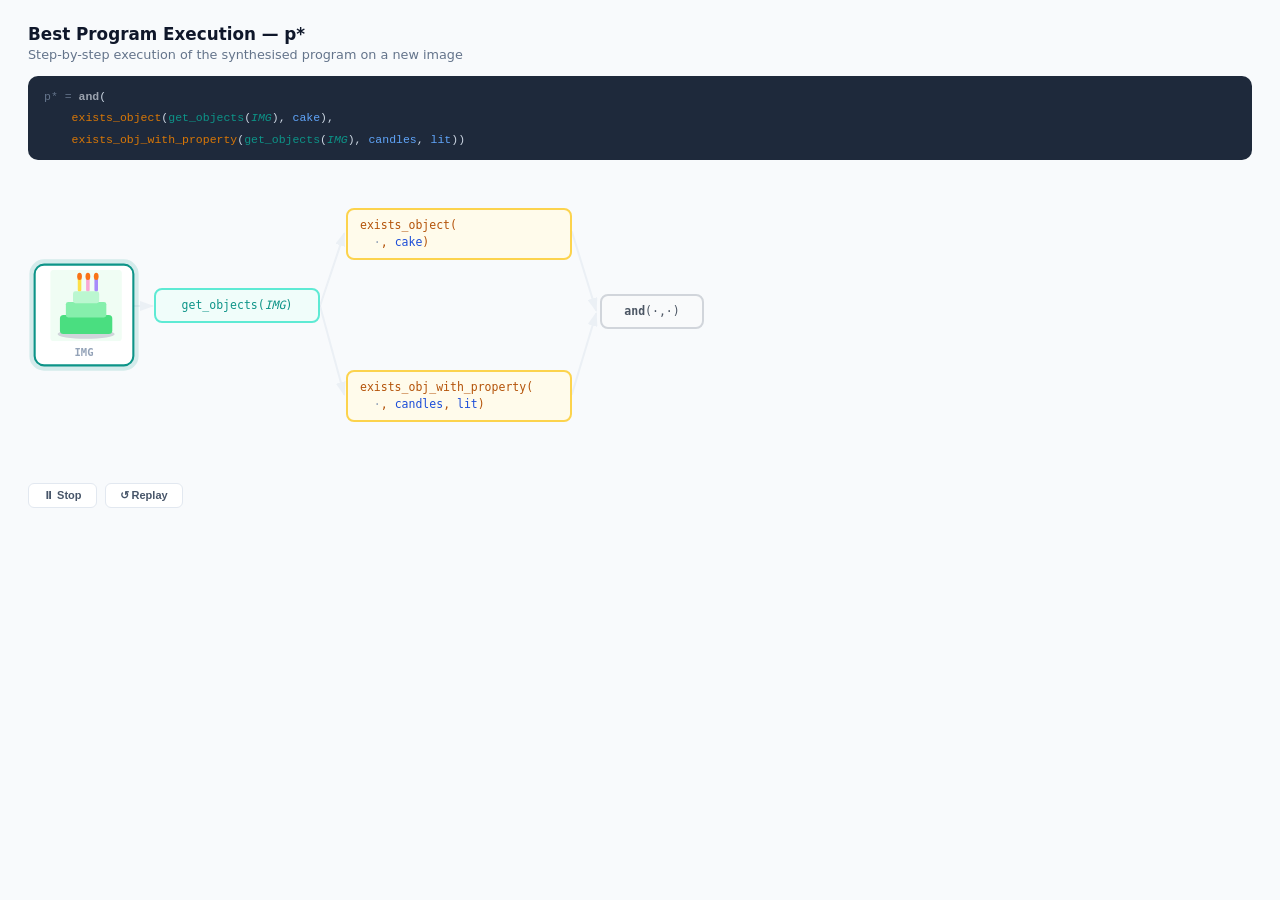
<file: docs/execution.html>
<!DOCTYPE html>
<html lang="en">
<head>
<meta charset="UTF-8" />
<meta name="viewport" content="width=device-width, initial-scale=1.0" />
<title>VLP – Program Execution</title>
<style>
  * { box-sizing: border-box; margin: 0; padding: 0; }

  :root {
    --fn:    #b45309;
    --fn-bg: #fffbeb;
    --fn-br: #fcd34d;
    --vf:    #0d9488;
    --vf-bg: #f0fdfa;
    --vf-br: #5eead4;
    --sym:   #1d4ed8;
    --kw:    #4b5563;
    --kw-bg: #f9fafb;
    --kw-br: #d1d5db;
    --ok:    #15803d;
    --ok-bg: #dcfce7;
    --ok-br: #86efac;
  }

  body {
    background: #f8fafc;
    font-family: 'Inter', system-ui, sans-serif;
    font-size: 13px;
    color: #1e293b;
    padding: 24px 28px 20px;
  }

  body.in-iframe { padding: 16px 24px 16px; }
  body.in-iframe #exec-header { display: none; }

  #exec-header { margin-bottom: 14px; }
  #exec-header h2 { font-size: 1.05rem; font-weight: 700; color: #0f172a; margin-bottom: 3px; }
  #exec-header p  { font-size: 0.8rem; color: #64748b; }

  /* ── Program code block ─────────────────────────── */
  #prog-block {
    background: #1e293b;
    color: #cbd5e1;
    border-radius: 10px;
    padding: 10px 16px;
    font-family: 'Fira Mono', 'Cascadia Code', 'Courier New', monospace;
    font-size: 11.5px;
    line-height: 1.85;
    margin-bottom: 18px;
    overflow-x: auto;
  }

  /* ── Graph container ────────────────────────────── */
  #graph-wrap {
    position: relative;
    width: 690px;
    height: 295px;
    margin-bottom: 10px;
  }

  #gsvg {
    position: absolute;
    inset: 0;
    width: 690px;
    height: 295px;
    pointer-events: none;
    overflow: visible;
  }

  /* SVG connector lines */
  .gl {
    stroke: #e2e8f0;
    stroke-width: 2;
    fill: none;
    stroke-linecap: round;
    opacity: 0.55;
    transition: stroke 0.5s, stroke-width 0.5s, opacity 0.5s;
  }
  .gl.lit  { stroke: #7dd3fc; stroke-width: 2.5; opacity: 1; }
  .gl.done { stroke: #86efac; stroke-width: 2.5; opacity: 1; }

  /* ── Graph nodes ────────────────────────────────── */
  .nd {
    position: absolute;
    border-radius: 8px;
    border: 2px solid transparent;
    padding: 7px 12px;
    font-family: 'Fira Mono', 'Cascadia Code', monospace;
    font-size: 11.5px;
    font-weight: 500;
    text-align: left;
    white-space: nowrap;
    line-height: 1.5;
    transition: opacity 0.4s, box-shadow 0.4s, border-color 0.3s, transform 0.3s, background 0.3s, color 0.3s;
    opacity: 0.22;
  }
  .nd.vis  { opacity: 1; }
  .nd.act  { opacity: 1; transform: scale(1.05); animation: ndPop 0.55s ease; }
  .nd.done { opacity: 1; transform: scale(1); }

  @keyframes ndPop {
    0%   { transform: scale(1); }
    50%  { transform: scale(1.07); }
    100% { transform: scale(1.05); }
  }

  .nd.kw  { background: var(--kw-bg); border-color: var(--kw-br); color: var(--kw); }
  .nd.kw.act  { border-color: #9ca3af; box-shadow: 0 0 0 4px rgba(107,114,128,.1), 0 4px 14px rgba(0,0,0,.08); }
  .nd.kw.done { background: var(--ok-bg); border-color: var(--ok-br); color: var(--ok); font-weight: 700; }

  .nd.fn  { background: var(--fn-bg); border-color: var(--fn-br); color: var(--fn); }
  .nd.fn.act  { border-color: #f59e0b; box-shadow: 0 0 0 4px rgba(245,158,11,.12), 0 4px 14px rgba(0,0,0,.08); }
  .nd.fn.done { background: var(--ok-bg); border-color: var(--ok-br); color: var(--ok); font-weight: 700; }

  .nd.vf  { background: var(--vf-bg); border-color: var(--vf-br); color: var(--vf); }
  .nd.vf.act  { border-color: #0d9488; box-shadow: 0 0 0 4px rgba(13,148,136,.12), 0 4px 14px rgba(0,0,0,.08); }
  .nd.vf.done { background: var(--ok-bg); border-color: var(--ok-br); color: var(--ok); font-weight: 700; }

  .nd.img-nd {
    background: white;
    border-color: #e2e8f0;
    padding: 4px;
    border-radius: 10px;
    text-align: center;
    white-space: normal;
  }
  .nd.img-nd svg   { display: block; border-radius: 6px; }
  .nd.img-nd .lbl  { font-size: 10px; font-weight: 600; color: #94a3b8; margin-top: 3px; font-family: 'Fira Mono', monospace; }
  .nd.img-nd.act   { border-color: #0d9488; box-shadow: 0 0 0 4px rgba(13,148,136,.15); }
  .nd.img-nd.done  { border-color: var(--ok-br); }

  /* ── Output badges ──────────────────────────────── */
  .ob {
    position: absolute;
    opacity: 0;
    transform: translateY(4px);
    transition: opacity 0.4s, transform 0.4s;
    pointer-events: none;
  }
  .ob.show { opacity: 1; transform: translateY(0); }

  .ob-chips { display: flex; flex-wrap: wrap; gap: 3px; max-width: 200px; }

  .oc {
    font-family: 'Fira Mono', monospace;
    font-size: 10px;
    font-weight: 600;
    padding: 2px 7px;
    border-radius: 999px;
    background: #dbeafe;
    color: var(--sym);
    border: 1.5px solid #93c5fd;
    white-space: nowrap;
    transition: background 0.35s, color 0.35s, border-color 0.35s;
  }
  .oc.match { background: var(--ok-bg); color: var(--ok); border-color: var(--ok-br); }
  /* property sub-tag inside a chip, e.g. "candles · lit" */
  .prop-tag { font-size: 9px; opacity: 0.72; }

  .ob-true {
    display: flex;
    align-items: center;
    gap: 5px;
    font-family: 'Fira Mono', monospace;
    font-size: 11px;
    font-weight: 700;
  }
  .ob-true .arrow { color: #94a3b8; }
  .ob-true .val {
    background: var(--ok-bg);
    color: var(--ok);
    border: 1.5px solid var(--ok-br);
    padding: 2px 9px;
    border-radius: 6px;
  }


  /* ── Controls ───────────────────────────────────── */
  #exec-ctrl {
    display: flex;
    gap: 8px;
  }
  #exec-ctrl button {
    font-size: 11px;
    font-weight: 600;
    padding: 5px 14px;
    border-radius: 6px;
    border: 1.5px solid #e2e8f0;
    background: white;
    color: #475569;
    cursor: pointer;
    transition: background 0.2s;
  }
  #exec-ctrl button:hover { background: #f1f5f9; }
</style>
</head>
<body>

<div id="exec-header">
  <h2>Best Program Execution — p*</h2>
  <p>Step-by-step execution of the synthesised program on a new image</p>
</div>

<div id="prog-block">
  <span style="color:#64748b">p* = </span><span style="color:#9ca3af;font-weight:700">and</span>(<br>
  &nbsp;&nbsp;&nbsp;&nbsp;<span style="color:#d97706">exists_object</span>(<span style="color:#0d9488">get_objects</span>(<em style="color:#0d9488">IMG</em>),&nbsp;<span style="color:#60a5fa">cake</span>),<br>
  &nbsp;&nbsp;&nbsp;&nbsp;<span style="color:#d97706">exists_obj_with_property</span>(<span style="color:#0d9488">get_objects</span>(<em style="color:#0d9488">IMG</em>),&nbsp;<span style="color:#60a5fa">candles</span>,&nbsp;<span style="color:#60a5fa">lit</span>))
</div>

<!--
  Left-to-right graph layout  (all x,y in px, container 690 × 295):

  Col 0  Col 1          Col 2                           Col 3
  [IMG] → [get_objects] → [exists_object(·, cake)     ] →\
                       ↘                                    [and]
                         [exists_obj_with_property(…)] →/

  Node centres (cx, cy):
    n-img : ( 58, 128)   n-get : (209, 128)
    n-exo : (431,  54)   n-exp : (431, 214)
    n-and : (624, 134)
-->
<div id="graph-wrap">

  <svg id="gsvg" xmlns="http://www.w3.org/2000/svg" viewBox="0 0 690 295">
    <defs>
      <marker id="mh-def"  markerWidth="7" markerHeight="5" refX="6" refY="2.5" orient="auto">
        <polygon points="0 0, 7 2.5, 0 5" fill="#e2e8f0"/>
      </marker>
      <marker id="mh-lit"  markerWidth="7" markerHeight="5" refX="6" refY="2.5" orient="auto">
        <polygon points="0 0, 7 2.5, 0 5" fill="#7dd3fc"/>
      </marker>
      <marker id="mh-done" markerWidth="7" markerHeight="5" refX="6" refY="2.5" orient="auto">
        <polygon points="0 0, 7 2.5, 0 5" fill="#86efac"/>
      </marker>
    </defs>

    <!-- IMG → get_objects (horizontal) -->
    <line id="gl-ig" class="gl" x1="104" y1="128" x2="124" y2="128" marker-end="url(#mh-def)"/>
    <!-- get_objects → exists_object (up-right) -->
    <line id="gl-ge" class="gl" x1="292" y1="128" x2="316" y2="56"  marker-end="url(#mh-def)"/>
    <!-- get_objects → exists_obj_with_property (down-right) -->
    <line id="gl-gp" class="gl" x1="292" y1="128" x2="316" y2="216" marker-end="url(#mh-def)"/>
    <!-- exists_object → and (down-right) -->
    <line id="gl-ea" class="gl" x1="544" y1="54"  x2="568" y2="132" marker-end="url(#mh-def)"/>
    <!-- exists_obj_with_property → and (up-right) -->
    <line id="gl-pa" class="gl" x1="544" y1="216" x2="568" y2="136" marker-end="url(#mh-def)"/>
  </svg>

  <!-- IMG node  (left=8, top=88, w=96) -->
  <div class="nd img-nd" id="n-img" style="left:8px;top:88px;width:96px;">
    <svg viewBox="0 0 60 60" width="88" height="68" fill="none" xmlns="http://www.w3.org/2000/svg">
      <rect width="60" height="60" fill="#f0fdf4" rx="3"/>
      <ellipse cx="30" cy="54" rx="24" ry="4" fill="#d1d5db"/>
      <rect x="8"  y="38" width="44" height="16" rx="3" fill="#4ade80"/>
      <rect x="13" y="27" width="34" height="13" rx="2" fill="#86efac"/>
      <rect x="19" y="18" width="22" height="10" rx="2" fill="#bbf7d0"/>
      <rect x="23" y="7"  width="3"  height="11" rx="1" fill="#fde047"/>
      <rect x="30" y="7"  width="3"  height="11" rx="1" fill="#f9a8d4"/>
      <rect x="37" y="7"  width="3"  height="11" rx="1" fill="#a78bfa"/>
      <ellipse cx="24.5" cy="5.5" rx="2" ry="3" fill="#f97316"/>
      <ellipse cx="31.5" cy="5.5" rx="2" ry="3" fill="#f97316"/>
      <ellipse cx="38.5" cy="5.5" rx="2" ry="3" fill="#f97316"/>
    </svg>
    <div class="lbl">IMG</div>
  </div>

  <!-- get_objects  (left=126, top=110, w=166) -->
  <div class="nd vf" id="n-get" style="left:126px;top:110px;width:166px;text-align:center;">
    <span style="color:#0d9488">get_objects</span>(<em style="color:#0d9488">IMG</em>)
  </div>

  <!-- exists_object  (left=318, top=30, w=226) -->
  <div class="nd fn" id="n-exo" style="left:318px;top:30px;width:226px;white-space:normal;">
    <span style="color:#b45309">exists_object</span>(<br>
    &nbsp;&nbsp;<span style="color:#94a3b8">·</span>,&nbsp;<span style="color:#1d4ed8">cake</span>)
  </div>

  <!-- exists_obj_with_property  (left=318, top=192, w=226) -->
  <div class="nd fn" id="n-exp" style="left:318px;top:192px;width:226px;white-space:normal;">
    <span style="color:#b45309">exists_obj_with_property</span>(<br>
    &nbsp;&nbsp;<span style="color:#94a3b8">·</span>,&nbsp;<span style="color:#1d4ed8">candles</span>,&nbsp;<span style="color:#1d4ed8">lit</span>)
  </div>

  <!-- and  (left=572, top=116, w=104) -->
  <div class="nd kw" id="n-and" style="left:572px;top:116px;width:104px;text-align:center;">
    <span style="color:#4b5563;font-weight:700">and</span>(·,·)
  </div>

  <!-- ── Output badges ────────────────────────────── -->

  <!-- get_objects → returned objects (below node) -->
  <div class="ob" id="ob-get" style="left:126px;top:152px;">
    <div class="ob-chips">
      <span class="oc" id="oc-cake">cake <span class="prop-tag">· layered</span></span>
      <span class="oc" id="oc-candles">candles <span class="prop-tag">· lit</span></span>
      <span class="oc">fire <span class="prop-tag">· orange</span></span>
    </div>
  </div>

  <!-- exists_object → True (below exo, above the gap) -->
  <div class="ob" id="ob-exo" style="left:318px;top:84px;">
    <div class="ob-true"><span class="arrow">→</span><span class="val">True</span></div>
  </div>

  <!-- exists_obj_with_property → True (below exp) -->
  <div class="ob" id="ob-exp" style="left:318px;top:248px;">
    <div class="ob-true"><span class="arrow">→</span><span class="val">True</span></div>
  </div>

  <!-- and → True (below and) -->
  <div class="ob" id="ob-and" style="left:575px;top:158px;">
    <div class="ob-true"><span class="arrow">→</span><span class="val">True</span></div>
  </div>

</div><!-- /graph-wrap -->

<div id="exec-ctrl">
  <button id="btn-stop">⏸ Stop</button>
  <button id="btn-replay">↺ Replay</button>
</div>

<script>
  const g = id => document.getElementById(id);

  /* ── Iframe detection ─────────────────────────── */
  if (window.self !== window.top) document.body.classList.add('in-iframe');

  function reportSize() {
    if (window.self === window.top) return;
    window.parent.postMessage({
      type:   'vlp-exec-resize',
      height: document.body.scrollHeight,
      width:  document.body.scrollWidth
    }, '*');
  }

  /* ── Node / line helpers ──────────────────────── */
  function nd(id, state) {
    const el = g(id);
    if (!el) return;
    el.classList.remove('vis', 'act', 'done');
    if (state) el.classList.add(state);
  }

  function gl(id, state) {
    const el = g(id);
    if (!el) return;
    el.classList.remove('lit', 'done');
    if (state) el.classList.add(state);
    const m = { lit: 'mh-lit', done: 'mh-done' }[state] || 'mh-def';
    el.setAttribute('marker-end', `url(#${m})`);
  }

  const showOb = id => g(id)?.classList.add('show');
  const hideOb = id => g(id)?.classList.remove('show');

  /* ── Timer system (pause/resume) ─────────────── */
  let timers = [], stopped = false, pausedAt = 0;
  let animStart = 0, schedule = [];

  function t(fn, delay) {
    const absTime = animStart + delay;
    const entry = { fn, absTime, fired: false };
    schedule.push(entry);
    const id = setTimeout(() => { if (!entry.fired) { entry.fired = true; fn(); } }, delay);
    timers.push(id);
  }

  function cancelAll() { timers.forEach(clearTimeout); timers = []; }

  /* ── Scene reset ──────────────────────────────── */
  function reset() {
    schedule = [];
    ['n-and','n-exo','n-exp','n-get','n-img'].forEach(id => nd(id, 'vis'));
    ['gl-ig','gl-ge','gl-gp','gl-ea','gl-pa'].forEach(id => gl(id, null));
    ['ob-get','ob-exo','ob-exp','ob-and'].forEach(hideOb);
    g('oc-cake').classList.remove('match');
    g('oc-candles').classList.remove('match');
  }

  /* ── Main animation (left → right execution) ─── */
  function runAnim() {
    cancelAll();
    reset();
    stopped = false;
    g('btn-stop').textContent = '⏸ Stop';
    animStart = performance.now();
    schedule = [];

    // 1 – IMG activates
    t(() => { nd('n-img', 'act'); }, 500);

    // 2 – get_objects receives IMG, executes
    t(() => {
      nd('n-img', 'done');
      gl('gl-ig', 'lit');
      nd('n-get', 'act');
    }, 1300);

    // 3 – get_objects returns object list
    t(() => { showOb('ob-get'); }, 1950);

    // 4 – get_objects done; result fans out to both branches
    t(() => {
      nd('n-get', 'done');
      gl('gl-ig', 'done');
      gl('gl-ge', 'lit');
      gl('gl-gp', 'lit');
    }, 2650);

    // 5 – exists_object checks for "cake"
    t(() => {
      nd('n-exo', 'act');
      g('oc-cake').classList.add('match');
    }, 3350);

    // 6 – exists_object returns True, passes result to and
    t(() => {
      showOb('ob-exo');
      nd('n-exo', 'done');
      gl('gl-ge', 'done');
      gl('gl-ea', 'lit');
    }, 4150);

    // 7 – exists_obj_with_property checks for lit candles
    t(() => {
      nd('n-exp', 'act');
      g('oc-candles').classList.add('match');
    }, 4850);

    // 8 – exists_obj_with_property returns True, passes result to and
    t(() => {
      showOb('ob-exp');
      nd('n-exp', 'done');
      gl('gl-gp', 'done');
      gl('gl-pa', 'lit');
    }, 5650);

    // 9 – and combines both True values
    t(() => { nd('n-and', 'act'); }, 6350);

    // 10 – and returns True
    t(() => {
      showOb('ob-and');
      nd('n-and', 'done');
      gl('gl-ea', 'done');
      gl('gl-pa', 'done');
    }, 7050);

    // Report iframe size
    t(() => { reportSize(); }, 8100);

    // Auto-loop
    t(() => { if (!stopped) runAnim(); }, 12000);
  }

  /* ── Controls ─────────────────────────────────── */
  g('btn-stop').addEventListener('click', () => {
    if (stopped) {
      stopped = false;
      g('btn-stop').textContent = '⏸ Stop';
      const now = performance.now();
      animStart += now - pausedAt;
      schedule.forEach(entry => {
        if (!entry.fired) {
          const delay = Math.max(0, entry.absTime - now);
          const id = setTimeout(() => { if (!entry.fired) { entry.fired = true; entry.fn(); } }, delay);
          timers.push(id);
        }
      });
    } else {
      stopped = true;
      pausedAt = performance.now();
      cancelAll();
      g('btn-stop').textContent = '▶ Play';
    }
  });

  g('btn-replay').addEventListener('click', () => { runAnim(); });

  runAnim();
</script>
</body>
</html>
</file>
